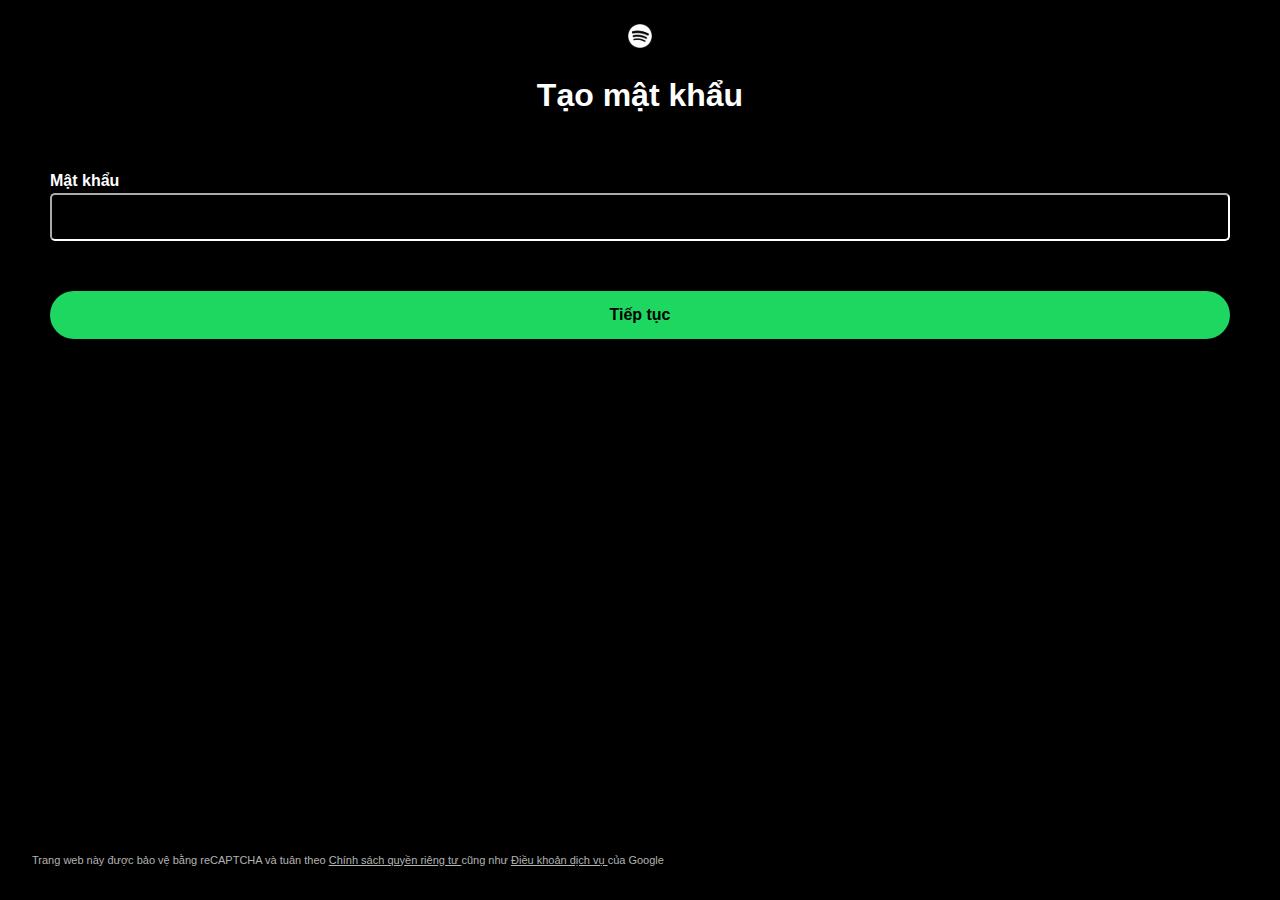
<file: createpass.html>
<!DOCTYPE html>
<html lang="en">
  <head>
    <meta charset="UTF-8" />
    <meta name="viewport" content="width=device-width, initial-scale=1.0" />
    <link rel="stylesheet" href="./style.css" />
    <title>CreatePass</title>
  </head>
  <body class="cre__dad">
    <section>
      <head>
        <div class="sign__logo">
          <a href="./index.html">
            <img src="./assets/img/logo.png" alt="#" />
          </a>
        </div>
      </head>
    </section>
    <div class="cre__body">
      <h1 class="cre__title">Tạo mật khẩu</h1>
      <div class="cre__input">
        <span class="cre__label">Mật khẩu</span>
        <input type="password" id="passwordInput" />
        <div id="cre__errorMessage" class="cre__error-message"></div>
      </div>
      <div class="log__button cre__log__button" onclick="savePassword()">
        <span>Tiếp tục</span>
      </div>
    </div>
    <div class="log__footer cre__log__footer">
      <span>Trang web này được bảo vệ bằng reCAPTCHA và tuân theo</span>
      <a href="#">Chính sách quyền riêng tư </a>
      <span>cũng như</span>
      <a href="#">Điều khoản dịch vụ </a>
      <span>của Google</span>
    </div>
  </body>
  <script src="./script.js"></script>
</html>
</file>
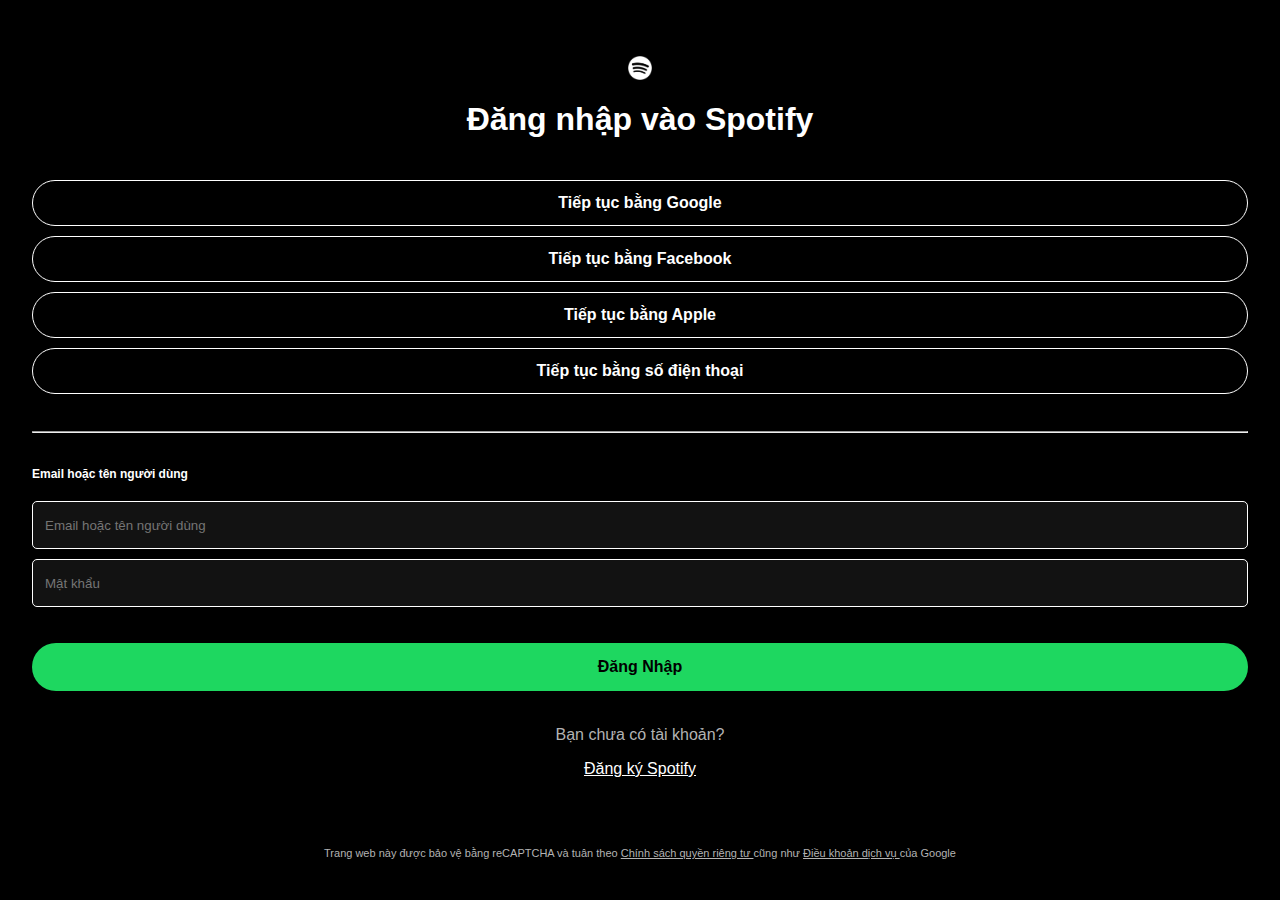
<file: login.html>
<!DOCTYPE html>
<html lang="en">
  <head>
    <meta charset="UTF-8" />
    <meta name="viewport" content="width=device-width, initial-scale=1.0" />
    <link rel="stylesheet" href="style.css" />
    <title>Đăng nhập</title>
  </head>
  <body>
    <div class="log__body">
      <div class="log__content">
        <div class="log__logo">
          <a href="./index.html">
            <img src="./assets/img/logo.png" alt="logo" />
          </a>
        </div>
        <h1>Đăng nhập vào Spotify</h1>
        <ul class="log__list">
          <li class="log__list-item">
            <div><span>Tiếp tục bằng Google</span></div>
          </li>
          <li class="log__list-item">
            <div><span>Tiếp tục bằng Facebook</span></div>
          </li>
          <li class="log__list-item">
            <div><span>Tiếp tục bằng Apple</span></div>
          </li>
          <li class="log__list-item">
            <div><span>Tiếp tục bằng số điện thoại</span></div>
          </li>
        </ul>
        <hr class="log__space" />
        <div class="log__email">
          <div class="log__titlee">Email hoặc tên người dùng</div>
          <input
            class="log__input"
            type="text"
            id="loginEmail"
            placeholder="Email hoặc tên người dùng"
          />
          <input
            class="log__input"
            type="password"
            id="loginPassword"
            placeholder="Mật khẩu"
          />
        </div>
        <div id="log__errorMessage" class="log__errorMessage" style="margin-bottom: 20px;"></div>
        <div class="log__button" onclick="login()">
          <span>Đăng Nhập</span>
        </div>
        <div class="log__sign">
          <span>Bạn chưa có tài khoản?</span>
          <a href="./sign.html">Đăng ký Spotify</a>
        </div>
      </div>
      <div class="log__footer">
        <span>Trang web này được bảo vệ bằng reCAPTCHA và tuân theo</span>
        <a href="#">Chính sách quyền riêng tư </a>
        <span>cũng như</span>
        <a href="#">Điều khoản dịch vụ </a>
        <span>của Google</span>
      </div>
    </div>
  </body>
  <script src="./script.js"></script>
</html>
</file>
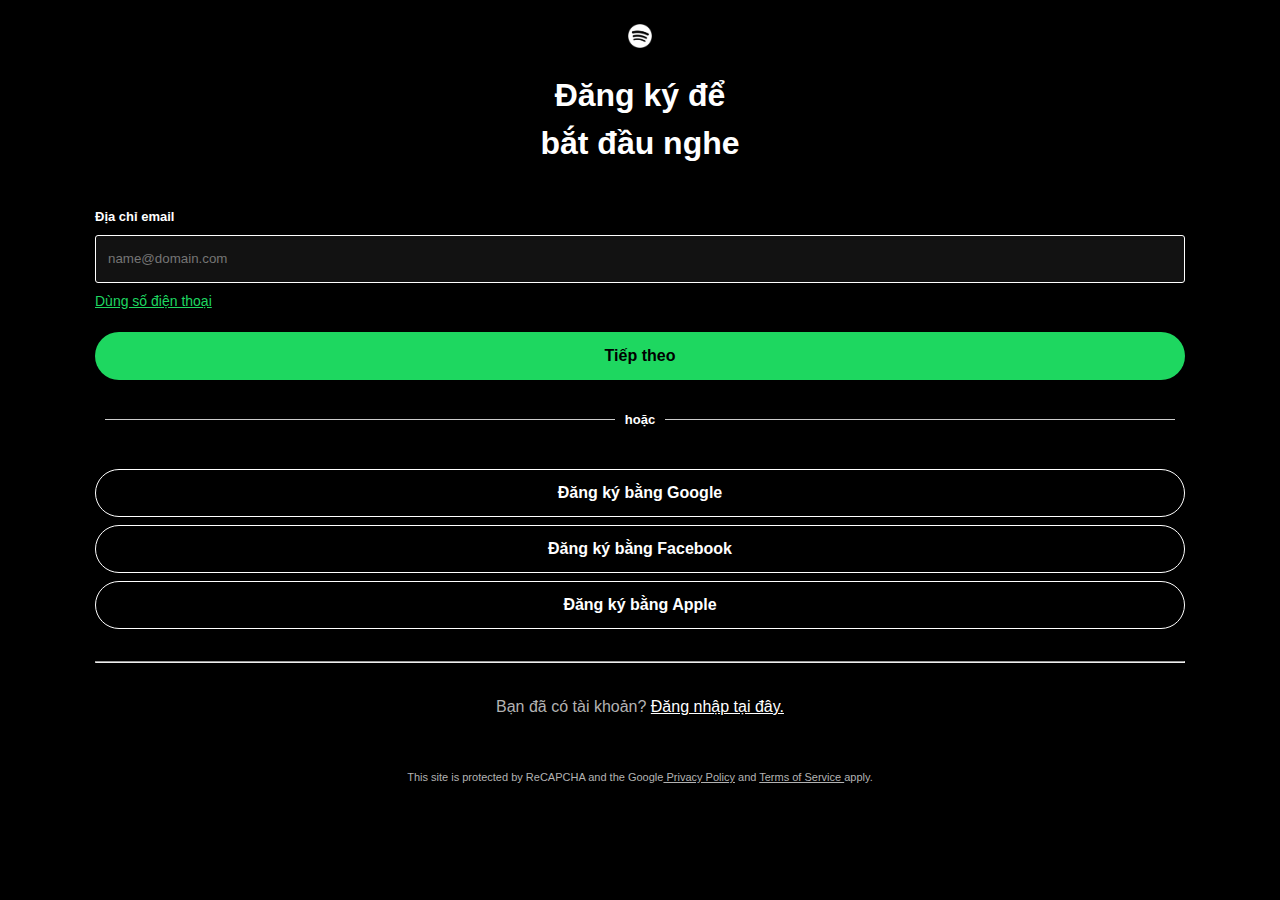
<file: sign.html>
<!DOCTYPE html>
<html lang="en">
  <head>
    <meta charset="UTF-8" />
    <meta name="viewport" content="width=device-width, initial-scale=1.0" />
    <link rel="stylesheet" href="./style.css" />
    <title>Đăng ký</title>
  </head>
  <body>
    <div class="sign">
      <div class="sign__logo">
        <a href="./index.html">
          <img src="./assets/img/logo.png" alt="#" />
        </a>
      </div>
      <div class="sign__content">
        <div class="sign__titlee">
          <h1>Đăng ký để bắt đầu nghe</h1>
        </div>
        <div class="sign__form">
          <div class="sign__label">
            <span>Địa chỉ email</span>
          </div>
          <input type="text" placeholder="name@domain.com" />
          <a href="#">Dùng số điện thoại</a>
          <div class="sign__button">
            <span>Tiếp theo</span>
          </div>
        </div>
        <div class="sign__hr-with-text"><span>hoặc</span></div>
        <div class="sign__list">
          <div><span>Đăng ký bằng Google</span></div>
          <div><span>Đăng ký bằng Facebook</span></div>
          <div><span>Đăng ký bằng Apple</span></div>
        </div>
      </div>
      <hr class="sign__space" />
      <span class="sign__back"
        >Bạn đã có tài khoản? <a href="./login.html">Đăng nhập tại đây.</a>
      </span>
    </div>
    <div class="sign__footer">
      <span
        >This site is protected by ReCAPCHA and the Google<a href="#">
          Privacy Policy</a
        >
        and <a href="#"> Terms of Service </a>
        apply.
      </span>
    </div>
  </body>
</html>
</file>
<file: style.css>
* {
  box-sizing: border-box;
  padding: 0;
  margin: 0;
  font-family: "Nunito Sans", Arial, sans-serif;
  line-height: 1.5;
}

:root {
  --background-color: #000000;
  --text-color-white: #fff;
  --text-color-black: #000;
}

/* index */

body {
  background-color: var(--background-color);
}

.header {
  background-color: var(--background-color);
  height: 56px;
  width: 100%;
  padding: 0 16px;
  display: flex;
  align-items: center;
  justify-content: space-between;
  position: fixed;
  z-index: 1;
}

.header__logo {
  height: 24px;
}

.header__logo img {
  height: 24px;
}

.header__topbar {
  display: flex;
  align-items: center;
}

.header__search {
  color: white;
  padding: 0 16px;
}

.header__button {
  background-color: white;
  height: 32px;
  display: flex;
  align-items: center;
  border-radius: 50px;
}

.header__button span {
  color: var(--text-color-black);
  padding: 4px 16px;
  font-weight: 700;
  font-size: 13px;
}
.header__menu {
  color: white;
  padding-left: 16px;
}

/* slide */

.slidecenter {
  position: relative;
  top: 56px;
  padding-bottom: 30px;
}

.slide__item {
  width: 100%;
  margin: 0px 5px;
}

.slidecenter__item img {
  width: 100%;
  aspect-ratio: 16 / 9;
  object-fit: cover;
  display: block;
  border-radius: 10px;
}

/* slide item */

.content {
  padding: 20px 0 16px 16px;
}

.trending__titlee {
  color: var(--text-color-white);
  font-size: 20px;
  font-weight: 700;
  padding-bottom: 10px;
  margin-top: 30px;
}

.trending__item {
  width: 100%;
  margin: 0px 5px;
}

.trending__image {
  width: 100%;
  position: relative;
}

.trending__image img {
  width: 100%;
  aspect-ratio: 16 / 9;
  object-fit: cover;
  display: block;
  border-radius: 10px;
}

.trending__image span {
  color: var(--text-color-white);
  font-size: 16px;
  font-weight: 400;
}

.footer {
  padding: 0px 16px 40px 16px;
}

.company {
  display: flex;
  flex-direction: column;
  padding-top: 30px;
}

.company p {
  color: var(--text-color-white);
  font-size: 1rem;
  font-weight: 700;
  padding-bottom: 8px;
}

.company span {
  color: #b3b3b3;
  font-size: 1rem;
  font-weight: 400;
  padding-bottom: 8px;
}

.icon {
  margin: 20px 0 40px 0;
  display: flex;
}

.icon i {
  color: white;
}

.icon__circle {
  width: 40px;
  height: 40px;
  display: flex;
  align-items: center;
  text-align: center;
  justify-content: center;
  margin-right: 16px;
  background-color: #292929;
  border-radius: 50px;
}

.cut {
  margin-bottom: 20px;
}

.policy {
  color: #b3b3b3;
  padding-top: 16px;
}

.policy__item {
  display: inline-block;
  margin-right: 16px;
  font-size: 0.875rem;
  font-weight: 400;
}

.spotify {
  font-size: 0.875rem;
  font-weight: 400;
  padding-right: 16px;
  color: #b3b3b3;
  margin-top: 10px;
}

.language {
  padding-top: 16px;
  height: 48px;
  color: white;
}

.language__circle {
  display: inline-block;
  padding: 4px 16px 4px 16px;
  border: 1px solid #818181;
  border-radius: 50px;
}

.header__menu__list {
  position: fixed;
  z-index: 2;
  color: var(--text-color-white);
  display: flex;
  flex-direction: column;
  top: 0;
  right: 0;
  bottom: 0;
  left: 0;
  background-color: var(--background-color);
  padding: 56px 40px;
  transform: translate(-100%);
  transition: transform linear 0.2s;
}

.icon__exit {
  position: absolute;
  top: 10px;
  right: 10px;
}

.logsig {
  font-size: 20px;
  font-weight: 700;
  padding: 12px 0px;
}

.logsig a {
  color: white;
  font-size: 20px;
  font-weight: 700;
  padding: 12px 0px;
  text-decoration: none;
}

.space {
  font-size: 20px;
  font-weight: 700;
  padding: 32px 0px;
}

.list {
  font-size: 1rem;
  font-weight: 700;
  padding: 10px 0px;
}

.nav__input {
  display: none;
}

.nav__input:checked ~ .header__menu__list {
  transform: translate(0%);
}

/* Login */

.log__body {
  display: flex;
  flex-direction: column;
}

.log__content {
  display: flex;
  flex-direction: column;
  color: var(--text-color-white);
  padding: 32px;
}

.log__logo {
  display: flex;
  justify-content: center;
  align-items: center;
  padding: 24px 0px 8px 0px;
}

.log__logo img {
  width: 24px;
  height: 24px;
}

.log__content h1 {
  font-size: 32px;
  text-align: center;
  margin-bottom: 32px;
}

.log__list {
  display: flex;
  justify-content: center;
  align-items: center;
  flex-direction: column;
  list-style: none;
}

.log__list-item {
  width: 100%;
  text-align: center;
  padding: 10px;
  border: 1px #fff solid;
  margin: 5px;
  border-radius: 50px;
  font-size: 16px;
  font-weight: 700;
}

.log__space {
  margin: 32px 0px;
}

.log__email {
  padding-bottom: 16px;
}

.log__titlee {
  font-weight: 700;
  font-size: 12px;
  padding-bottom: 8px;
}

.log__input {
  width: 100%;
  height: 48px;
  background-color: #121212;
  border: white 1px solid;
  padding: 12px;
  border-radius: 5px;
  margin-top: 10px;
  color: white;
}

.log__button {
  width: 100%;
  height: 48px;
  background-color: #1ed760;
  border-radius: 50px;
  display: flex;
  justify-content: center;
  align-items: center;
  margin-bottom: 32px;
}

.log__button span {
  color: var(--text-color-black);
  font-weight: 700;
}

.log__sign {
  display: flex;
  flex-direction: column;
  align-items: center;
}

.log__sign span {
  font-weight: 400;
  color: #b3b3b3;
  margin-bottom: 10px;
}

.log__sign a {
  font-weight: 400;
  color: var(--text-color-white);
}

.log__footer {
  color: #b3b3b3;
  padding: 32px;
  font-size: 11px;
  text-align: center;
}

.log__footer a {
  color: #b3b3b3;
}

/* Sign */

.sign__hr-with-text {
  display: flex;
  align-items: center;
  text-align: center;
  margin: 30px 0px 32px 0px;
}

.sign__hr-with-text::before,
.sign__hr-with-text::after {
  content: "";
  flex: 1;
  border-top: 1px solid #ccc;
  margin: 0 10px;
}

.sign__hr-with-text span {
  color: var(--text-color-white);
  font-size: 13px;
  white-space: nowrap;
  font-weight: 700;
}

.sign {
  display: flex;
  flex-direction: column;
  margin: 0px 95px 0 95px;
}

.sign__content {
  display: flex;
  flex-direction: column;
}

.sign__titlee {
  margin-bottom: 40px;
  display: flex;
  justify-content: center;
  align-items: center;
}

.sign__titlee h1 {
  width: 324px;
  font-weight: 700;
  text-wrap: balance;
  text-align: center;
  color: var(--text-color-white);
}

.sign__logo {
  display: flex;
  justify-content: center;
  align-items: center;
  padding: 24px 0px 16px 0px;
}

.sign__logo img {
  width: 24px;
  height: 24px;
}

.sign__form {
  display: flex;
  flex-direction: column;
}

.sign__label {
  font-size: 13px;
  font-weight: 700;
  color: var(--text-color-white);
  padding-bottom: 8px;
}

.sign__form input {
  width: 100%;
  height: 48px;
  padding: 12px;
  background-color: #121212;
  border: white 1px solid;
  border-radius: 3px;
  color: white;
}

.sign__form a {
  margin-top: 8px;
  color: #1ed760;
  font-size: 14px;
}

.sign__button {
  width: 100%;
  height: 48px;
  border-radius: 50px;
  background-color: #1ed760;
  display: flex;
  justify-content: center;
  align-items: center;
  margin-top: 20px;
}

.sign__button span {
  font-weight: 700;
}

.sign__list {
  color: var(--text-color-white);
  display: flex;
  flex-direction: column;
  justify-content: center;
  align-items: center;
}

.sign__list div {
  width: 100%;
  height: 48px;
  border: white solid 1px;
  margin-top: 8px;
  border-radius: 50px;
  display: flex;
  justify-content: center;
  align-items: center;
}

.sign__list span {
  font-size: 16px;
  font-weight: 700;
}

.sign__space {
  margin-top: 32px;
}

.sign__back {
  color: #b3b3b3;
  margin-top: 32px;
  text-align: center;
}

.sign__back a {
  color: var(--text-color-white);
  font-weight: 400;
}

.sign__footer {
  font-size: 11px;
  color: #b3b3b3;
  margin: 50px 95px 0 95px;
  text-align: center;
}

.sign__footer a {
  color: #b3b3b3;
}

.sign__error-message {
  margin-top: 10px;
}

/* cre head */
#cre__header {
  justify-content: center;
  position: relative;
}

.cre__body {
  padding: 0 50px;
}

.cre__input {
  margin-top: 50px;
}

.cre__input input {
  width: 100%;
  height: 48px;
  background-color: #000;
  color: white;
  border-color: white;
  border-radius: 5px;
}

.cre__title {
  color: white;
  font-weight: 700;
  text-align: center;
}

.cre__label {
  color: white;
  font-weight: 700;
}

.cre__log__button {
  width: 100%;
  margin-top: 50px;
}

.cre__dad {
  position: relative;
  height: 100vh;
}

.cre__log__footer {
  position: absolute;
  bottom: 0;
}

.cre__error-message {
  margin-top: 50px;
  margin-bottom: 50px;
}

/* blue */

.blueback {
  position: fixed;
  padding: 16px;
}

.blueback a {
  color: white;
}

/* bluecontent */

.bluecontent {
  padding: 72px 16px 16px 16px;
  background: linear-gradient(rgb(104, 96, 80) 0%, transparent 100%);
}

.bluecontent__img {
  display: flex;
  justify-content: center;
  align-items: center;
}

.bluecontent__img img {
  width: 206px;
  height: 206px;
  object-fit: cover;
  object-position: center center;
}

.bluecontent__titlee {
  font-weight: 700;
  text-wrap: balance;
  color: white;
  font-size: 24px;
  margin: 10px 0px;
}

.blueartist {
  display: flex;
}

.blueartist__img {
  width: 24px;
  height: 24px;
  margin-right: 10px;
}

.blueartist__img img {
  width: 100%;
  height: 100%;
  object-fit: cover;
  border-radius: 50%;
}

.blueartist__art {
  font-size: 13px;
  color: white;
}

.blueyear {
  font-size: 13px;
  font-weight: 400;
  color: #ffffffb2;
  margin-top: 10px;
}

.blueheart {
  display: flex;
  justify-content: space-between;
  align-items: center;
  padding-top: 25px;
}

.blueheart__left {
  color: white;
  display: flex;
}

.blueheart__left i {
  padding-right: 25px;
}

.blueheart__right {
  background-color: #1ed760;
  display: flex;
  padding: 15px;
  border-radius: 50%;
  align-items: center;
  justify-content: center;
  text-align: center;
}

/* BlueLyric */

.bluelyric__lyric {
  padding: 0px 16px 16px 16px;
}

.bluelyric__lyric h2 {
  font-size: 20px;
  color: white;
  font-weight: 700;
  margin-bottom: 16px;
}

.bluelyric__lyric p {
  font-size: 16px;
  color: #ffffffb2;
  font-weight: 200;
}

.bluelyric__lyric span {
  font-size: 16px;
  color: white;
  font-weight: 700;
}

#bluelyric__lyric_xemthem {
  display: none;
}

/* blueinfo */

.blueinfo {
  padding: 8px 16px;
  display: flex;
}

.blueinfo__img img {
  width: 80px;
  height: 80px;
  border-radius: 50%;
}

.blueinfo__title {
  color: white;
  font-size: 16px;
  display: flex;
  flex-direction: column;
  justify-content: center;
  padding-left: 15px;
  font-weight: 700;
}

.blueinfo__title_space {
  padding-bottom: 8px;
}

/* Blueproposal */

.blueproposal {
  padding: 0px 16px;
}

.blueproposal h2 {
  color: white;
  font-size: 16px;
  font-weight: 700;
  margin: 16px 0px;
}

.blueproposal__item {
  display: flex;
  margin-bottom: 16px;
}

.blueproposal__img {
  width: 56px;
  height: 56px;
  margin-right: 12px;
}

.blueproposal__img img {
  width: 100%;
  height: 100%;
}

.blueproposal__titlee {
  color: white;
  font-size: 16px;
  font-weight: 700;
}

.blueproposal__artist {
  font-size: 11px;
  color: #b3b3b3;
  font-weight: 400;
}

.blueproposal__text {
  display: flex;
  flex-direction: column;
  justify-content: center;
}

/* Slide trendy */

.blueslidetrendy {
  padding: 0px 16px;
}

.blueslidetrendy h2 {
  font-size: 20px;
  color: white;
  font-weight: 700;
  margin: 24px 0px 12px 0px;
}

.blueslidetrendy__item {
  margin: 0px 5px;
}

.blueslidetrendy__img {
  width: 100%;
  position: relative;
}

.blueslidetrendy__img img {
  width: 100%;
  aspect-ratio: 16 / 16;
  object-fit: cover;
  display: block;
}

.blueslidetrendy__text {
  display: flex;
  flex-direction: column;
}

.blueslidetrendy__titlee {
  font-size: 13px;
  color: white;
  font-weight: 700;
}

.blueslidetrendy__artist {
  font-size: 11px;
  color: #b3b3b3;
  font-weight: 400;
}

/* play */

.play {
  display: flex;
  align-items: center;
  position: fixed;
  bottom: 0;
  right: 0;
  left: 0;
  background-color: rgb(94, 123, 141);
  border-radius: 6px;
  margin: 0px 8px 8px;
  padding: 8px;
}

.play__img {
  width: 40px;
  height: 40px;
  border-radius: 4px;
  margin-right: 10px;
}

.play__img img {
  width: 100%;
  border-radius: 4px;
}

.play__text {
  display: flex;
  flex-direction: column;
}

.play__title {
  font-size: 13px;
  color: white;
  font-weight: 700;
}

.play__artist {
  font-size: 13px;
  color: white;
  font-weight: 400;
}

.play__icon {
  display: flex;
  position: absolute;
  right: 0;
  margin-right: 8px;
}

.play__heart {
  margin-right: 15px;
  color: white;
}

.play__start {
  color: white;
}

.progress-container {
  position: absolute;
  bottom: 0;
  left: 0;
  width: 100%;
  height: 5px;
  background-color: #ddd;
  border-radius: 5px;
  overflow: hidden;
}

.progress-bar {
  height: 100%;
  width: 0%;
  background-color: #1db954;
  transition: width 0.1s linear;
}
</file>
